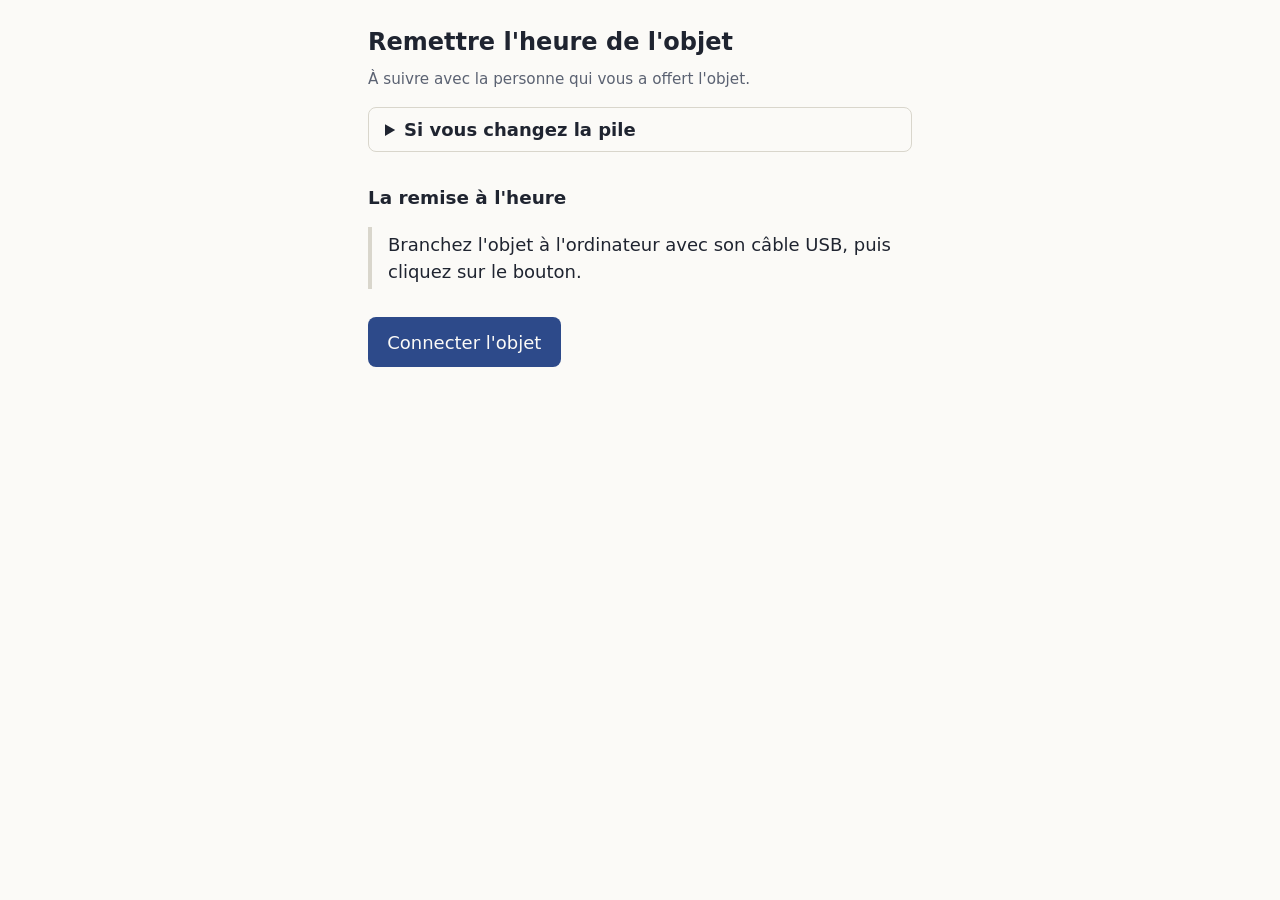
<file: index.html>
<!doctype html>
<html lang="fr">
<head>
<meta charset="utf-8">
<meta name="viewport" content="width=device-width, initial-scale=1">
<meta name="robots" content="noindex">
<title>Remettre l'heure</title>
<link rel="stylesheet" href="style.css">
</head>
<body>
<main>
  <h1>Remettre l'heure de l'objet</h1>
  <p class="doux">À suivre avec la personne qui vous a offert l'objet.</p>

  <details id="pile">
    <summary>Si vous changez la pile</summary>
    <ol>
      <li>Débranchez l'objet : retirez le câble de la prise.</li>
      <li>Retournez le socle avec précaution, la boule tenue par la main.</li>
      <li>Sous le socle, dévissez la vis de la petite trappe, puis retirez la trappe.</li>
      <li>Retirez la vieille pile : appuyez avec l'ongle sur la languette à ressort, sur le côté du support.</li>
      <li>Glissez la pile neuve (une CR2032), le côté marqué « + » tourné vers la trappe.</li>
      <li>Remettez la trappe et revissez sa vis, sans forcer.</li>
      <li>Rebranchez l'objet, puis suivez la remise à l'heure ci-dessous.</li>
    </ol>
  </details>

  <h2>La remise à l'heure</h2>
  <div id="message" role="status" aria-live="polite">Un instant…</div>
  <button id="action" type="button" hidden></button>
  <button id="reconnecter" type="button" hidden>Reconnecter l'objet</button>

  <div id="diagnostic-zone" hidden>
    <p class="doux">Si la personne qui vous a offert l'objet le demande, recopiez-lui cette ligne :</p>
    <textarea id="diagnostic" rows="3" readonly></textarea>
  </div>
</main>
<script type="module" src="remise.mjs"></script>
</body>
</html>
</file>
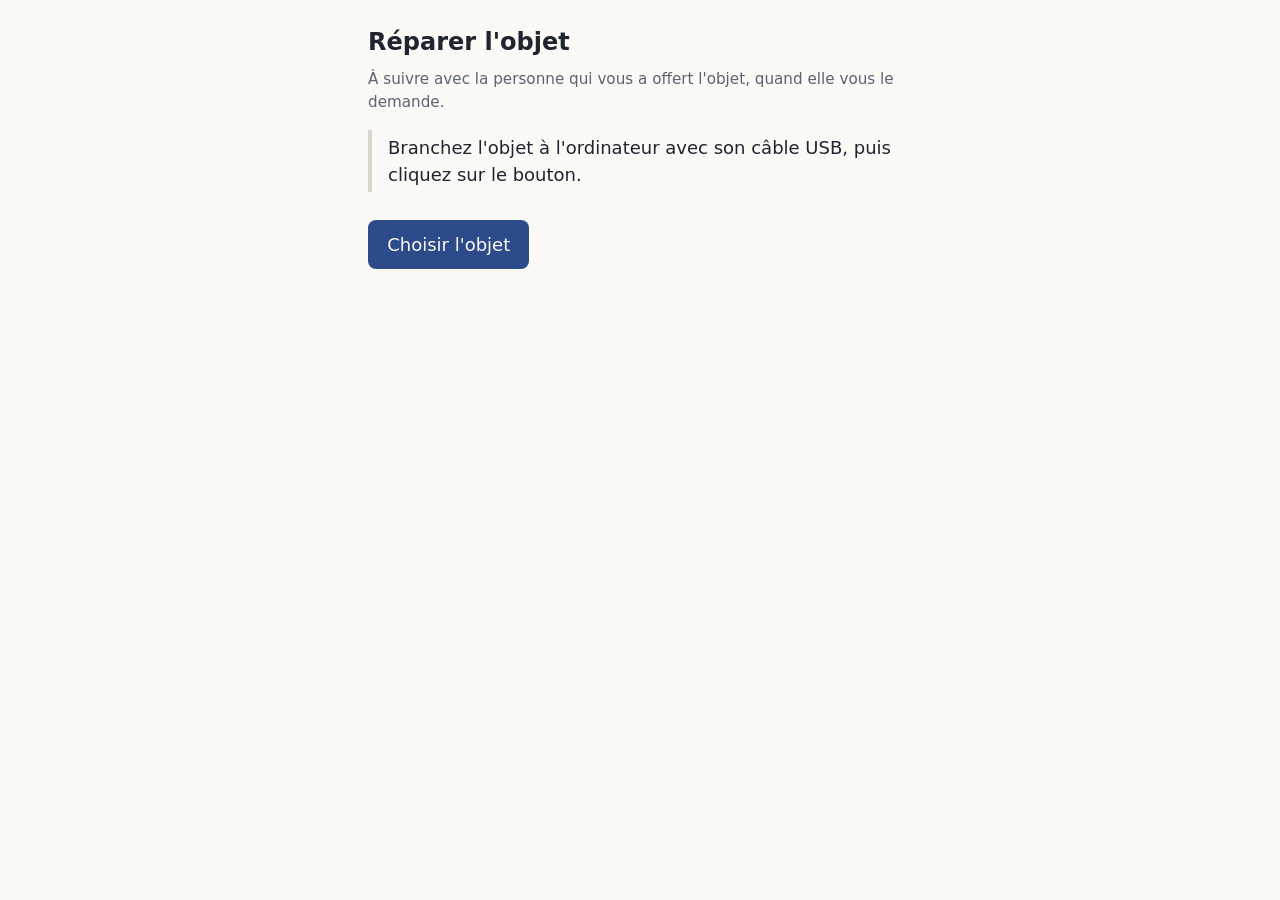
<file: reparer.html>
<!doctype html>
<html lang="fr">
<head>
<meta charset="utf-8">
<meta name="viewport" content="width=device-width, initial-scale=1">
<meta name="robots" content="noindex">
<title>Réparer l'objet</title>
<link rel="stylesheet" href="style.css">
</head>
<body>
<main>
  <h1>Réparer l'objet</h1>
  <p class="doux">À suivre avec la personne qui vous a offert l'objet, quand elle vous le demande.</p>

  <div id="message" role="status" aria-live="polite">Un instant…</div>
  <progress id="avancement" max="100" value="0" hidden></progress>
  <button id="action" type="button" hidden></button>
  <button id="etat" type="button" hidden>Vérifier l'objet</button>

  <div id="diagnostic-zone" hidden>
    <p class="doux">Si la personne qui vous a offert l'objet le demande, recopiez-lui cette ligne :</p>
    <textarea id="diagnostic" rows="3" readonly></textarea>
  </div>
</main>
<script type="module" src="reparation.mjs"></script>
</body>
</html>
</file>
<file: style.css>
:root { --fond: #fbfaf7; --texte: #1f2430; --doux: #5b6272; --accent: #2d4a8a; --alerte: #9a3412; --ok: #166534; --trait: #d9d6cc; }
@media (prefers-color-scheme: dark) {
  :root { --fond: #14161c; --texte: #e8e6e0; --doux: #a3a8b5; --accent: #8fb0ff; --alerte: #fdba74; --ok: #86efac; --trait: #343845; }
}
* { box-sizing: border-box; }
body { margin: 0; background: var(--fond); color: var(--texte); font: 18px/1.5 system-ui, sans-serif; }
main { max-width: 36rem; margin: 0 auto; padding: 1.5rem 16px 3rem; }
h1 { font-size: 1.5rem; margin: 0 0 .5rem; }
h2 { font-size: 1.15rem; margin: 2rem 0 .5rem; }
p, li { margin: .4rem 0; }
.doux { color: var(--doux); font-size: .95rem; }
details { border: 1px solid var(--trait); border-radius: 8px; padding: .5rem 1rem; margin: 1rem 0; }
summary { cursor: pointer; font-weight: 600; }
ol { padding-left: 1.3rem; }
button { font: inherit; padding: .7rem 1.2rem; border-radius: 8px; border: 0; background: var(--accent); color: var(--fond); cursor: pointer; margin: .75rem 0; }
button[hidden], [hidden] { display: none; }
button:disabled { opacity: .5; cursor: default; }
#message { border-left: 4px solid var(--trait); padding: .25rem 1rem; margin: 1rem 0; min-height: 3rem; }
#message.ok { border-color: var(--ok); }
#message.alerte { border-color: var(--alerte); }
textarea { width: 100%; font: .85rem/1.4 ui-monospace, monospace; background: transparent; color: inherit; border: 1px solid var(--trait); border-radius: 6px; padding: .5rem; }
progress { width: 100%; }
</file>
